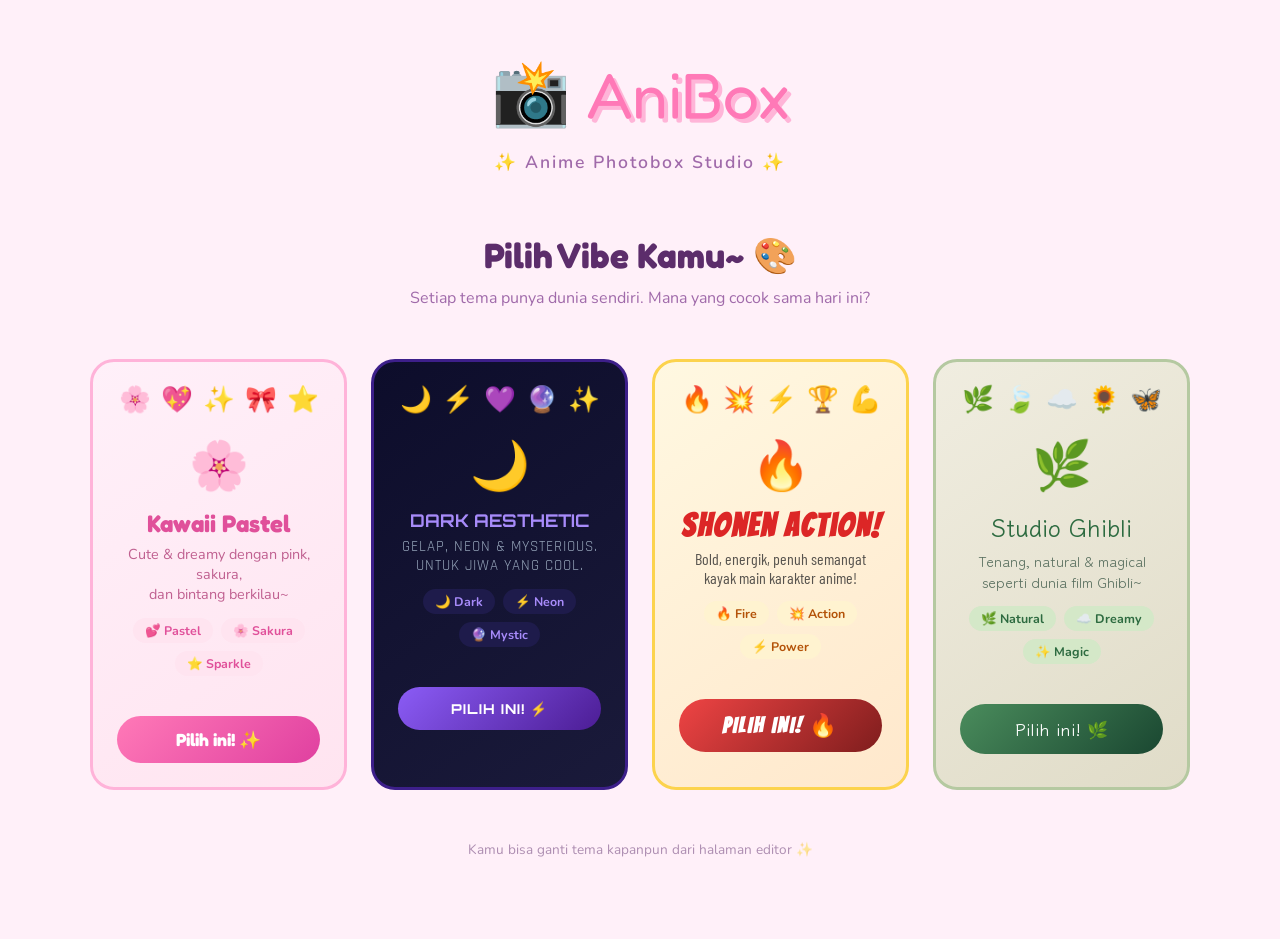
<file: index.html>
<!DOCTYPE html>
<html lang="id">
<head>
  <meta charset="UTF-8">
  <meta name="viewport" content="width=device-width, initial-scale=1.0">
  <title>AniBox ✨ Anime Photobox Studio</title>
  <link rel="stylesheet" href="CSS/style.css">
</head>
<body>

  <!-- Floating particles background -->
  <div class="particles-bg" id="particles"></div>

  <div class="landing-container">

    <!-- Header / Logo -->
    <header class="landing-header">
      <div class="header-logo">
        <span class="header-logo-emoji">📸</span>
        <span class="header-logo-text">AniBox</span>
      </div>
      <p class="header-tagline">✨ Anime Photobox Studio ✨</p>
    </header>

    <!-- Theme Selector -->
    <section class="selector-section">
      <h2 class="selector-title">Pilih Vibe Kamu~ 🎨</h2>
      <p class="selector-sub">Setiap tema punya dunia sendiri. Mana yang cocok sama hari ini?</p>

      <div class="themes-grid">

        <!-- KAWAII PASTEL -->
        <div class="theme-card kawaii" onclick="selectTheme('kawaii')">
          <div class="card-deco-row">
            <span>🌸</span><span>💖</span><span>✨</span><span>🎀</span><span>⭐</span>
          </div>
          <div class="card-body">
            <div class="card-main-icon">🌸</div>
            <h3 class="card-title-kawaii">Kawaii Pastel</h3>
            <p class="card-desc-kawaii">Cute & dreamy dengan pink, sakura,<br>dan bintang berkilau~</p>
            <div class="card-tags">
              <span>💕 Pastel</span>
              <span>🌸 Sakura</span>
              <span>⭐ Sparkle</span>
            </div>
          </div>
          <button class="pick-btn">Pilih ini! ✨</button>
        </div>

        <!-- DARK AESTHETIC -->
        <div class="theme-card dark-ae" onclick="selectTheme('dark')">
          <div class="card-deco-row">
            <span>🌙</span><span>⚡</span><span>💜</span><span>🔮</span><span>✨</span>
          </div>
          <div class="card-body">
            <div class="card-main-icon">🌙</div>
            <h3 class="card-title-dark">DARK AESTHETIC</h3>
            <p class="card-desc-dark">GELAP, NEON & MYSTERIOUS.<br>UNTUK JIWA YANG COOL.</p>
            <div class="card-tags">
              <span>🌙 Dark</span>
              <span>⚡ Neon</span>
              <span>🔮 Mystic</span>
            </div>
          </div>
          <button class="pick-btn">PILIH INI! ⚡</button>
        </div>

        <!-- SHONEN ACTION -->
        <div class="theme-card shonen" onclick="selectTheme('shonen')">
          <div class="card-deco-row">
            <span>🔥</span><span>💥</span><span>⚡</span><span>🏆</span><span>💪</span>
          </div>
          <div class="card-body">
            <div class="card-main-icon">🔥</div>
            <h3 class="card-title-shonen">Shonen Action!</h3>
            <p class="card-desc-shonen">Bold, energik, penuh semangat<br>kayak main karakter anime!</p>
            <div class="card-tags">
              <span>🔥 Fire</span>
              <span>💥 Action</span>
              <span>⚡ Power</span>
            </div>
          </div>
          <button class="pick-btn">PILIH INI! 🔥</button>
        </div>

        <!-- STUDIO GHIBLI -->
        <div class="theme-card ghibli" onclick="selectTheme('ghibli')">
          <div class="card-deco-row">
            <span>🌿</span><span>🍃</span><span>☁️</span><span>🌻</span><span>🦋</span>
          </div>
          <div class="card-body">
            <div class="card-main-icon">🌿</div>
            <h3 class="card-title-ghibli">Studio Ghibli</h3>
            <p class="card-desc-ghibli">Tenang, natural & magical<br>seperti dunia film Ghibli~</p>
            <div class="card-tags">
              <span>🌿 Natural</span>
              <span>☁️ Dreamy</span>
              <span>✨ Magic</span>
            </div>
          </div>
          <button class="pick-btn">Pilih ini! 🌿</button>
        </div>

      </div>
    </section>

    <!-- Footer hint -->
    <p style="text-align:center; margin-top:50px; opacity:0.5; font-size:0.85rem;">
      Kamu bisa ganti tema kapanpun dari halaman editor ✨
    </p>

  </div><!-- /landing-container -->

  <script src="js/main.js"></script>

</body>
</html>
</file>
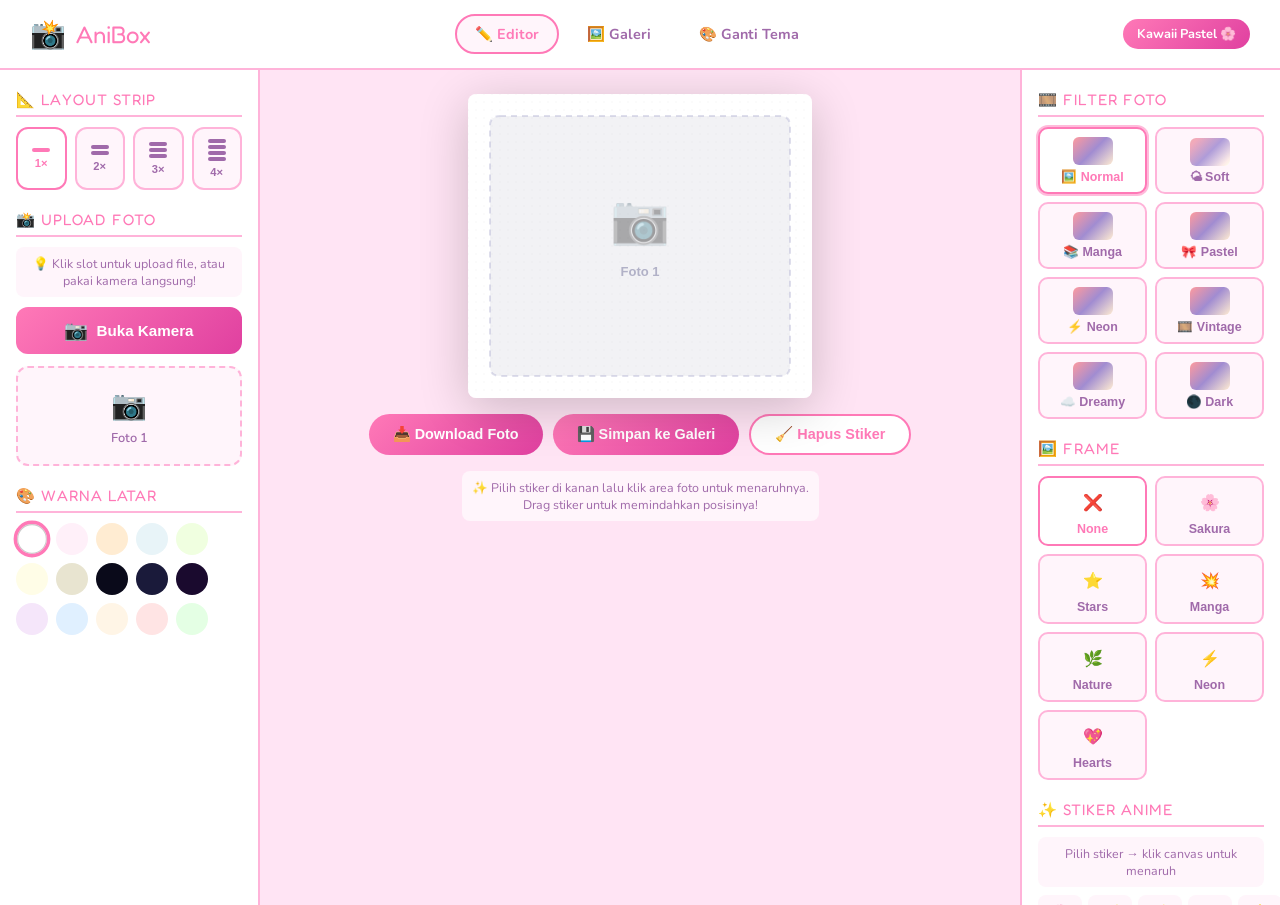
<file: editor.html>
<!DOCTYPE html>
<html lang="id">
<head>
  <meta charset="UTF-8">
  <meta name="viewport" content="width=device-width, initial-scale=1.0">
  <title>AniBox ✨ Editor</title>
  <link rel="stylesheet" href="CSS/style.css">
  <!-- Apply theme immediately to avoid flash of unstyled content -->
  <script>
    (function() {
      var t = localStorage.getItem('anibox-theme') || 'kawaii';
      document.documentElement.setAttribute('data-theme-preload', t);
      document.addEventListener('DOMContentLoaded', function() {
        document.body.classList.remove('theme-kawaii','theme-dark','theme-shonen','theme-ghibli');
        document.body.classList.add('theme-' + t);
      });
    })();
  </script>
</head>
<body class="editor-page theme-kawaii">

  <!-- ===== NAV ===== -->
  <nav class="nav-bar">
    <a href="index.html" class="nav-logo">
      <span class="nav-logo-emoji">📸</span>
      <span class="nav-logo-text">AniBox</span>
    </a>
    <div class="nav-links">
      <a class="nav-link active" data-page="editor" href="editor.html">✏️ Editor</a>
      <a class="nav-link" data-page="gallery" href="gallery.html">🖼️ Galeri</a>
      <a class="nav-link" href="index.html">🎨 Ganti Tema</a>
    </div>
    <div class="nav-theme-badge" id="navThemeBadge">🌸 Kawaii</div>
  </nav>

  <!-- ===== EDITOR LAYOUT ===== -->
  <div class="editor-layout">

    <!-- ===== LEFT PANEL ===== -->
    <aside class="panel-left">

      <!-- Strip Layout -->
      <div>
        <div class="panel-section-title">📐 Layout Strip</div>
        <div class="strip-picker">
          <button class="strip-btn active" title="1 foto">
            <div class="strip-icon"><div class="s-bar"></div></div>
            1×
          </button>
          <button class="strip-btn" title="2 foto">
            <div class="strip-icon"><div class="s-bar"></div><div class="s-bar"></div></div>
            2×
          </button>
          <button class="strip-btn" title="3 foto">
            <div class="strip-icon"><div class="s-bar"></div><div class="s-bar"></div><div class="s-bar"></div></div>
            3×
          </button>
          <button class="strip-btn" title="4 foto">
            <div class="strip-icon"><div class="s-bar"></div><div class="s-bar"></div><div class="s-bar"></div><div class="s-bar"></div></div>
            4×
          </button>
        </div>
      </div>

      <!-- Upload Photos -->
      <div>
        <div class="panel-section-title">📸 Upload Foto</div>
        <p class="hint-text" style="margin-bottom:10px;">
          💡 Klik slot untuk upload file, atau pakai kamera langsung!
        </p>
        <!-- Camera button -->
        <button class="cam-open-btn" onclick="openCamera()">
          <span>📷</span> Buka Kamera
        </button>
        <div id="uploadSlots"></div>
      </div>

      <!-- BG Color -->
      <div>
        <div class="panel-section-title">🎨 Warna Latar</div>
        <div id="bgColorPanel"></div>
      </div>

    </aside>

    <!-- ===== CENTER CANVAS ===== -->
    <main class="editor-center">

      <div id="canvasWrapper" class="canvas-wrapper">
        <canvas id="mainCanvas"></canvas>
        <div id="stickerLayer"></div>
      </div>

      <div class="canvas-actions">
        <button class="action-btn" onclick="downloadPhoto()">📥 Download Foto</button>
        <button class="action-btn" onclick="saveToGallery()">💾 Simpan ke Galeri</button>
        <button class="action-btn secondary" onclick="clearStickers()">🧹 Hapus Stiker</button>
      </div>

      <p class="hint-text" style="max-width: 400px; text-align: center;">
        ✨ Pilih stiker di kanan lalu klik area foto untuk menaruhnya.<br>
        Drag stiker untuk memindahkan posisinya!
      </p>

    </main>

    <!-- ===== RIGHT PANEL ===== -->
    <aside class="panel-right">

      <!-- Filters -->
      <div>
        <div class="panel-section-title">🎞️ Filter Foto</div>
        <div id="filtersPanel"></div>
      </div>

      <!-- Frames -->
      <div>
        <div class="panel-section-title">🖼️ Frame</div>
        <div id="framesPanel"></div>
      </div>

      <!-- Stickers -->
      <div>
        <div class="panel-section-title">✨ Stiker Anime</div>
        <p class="hint-text" style="margin-bottom:8px;">Pilih stiker → klik canvas untuk menaruh</p>
        <div id="stickersPanel"></div>
      </div>

    </aside>

  </div><!-- /editor-layout -->

  <script src="js/main.js"></script>
  <script src="js/editor.js"></script>

  <!-- ===== CAMERA MODAL ===== -->
  <div id="cameraModal" class="cam-modal">
    <div class="cam-modal-inner">

      <div class="cam-modal-header">
        <h2 class="cam-title">📷 Kamera Langsung</h2>
        <span id="camSlotLabel" class="cam-slot-label">Foto untuk Slot 1</span>
        <button class="cam-close-btn" onclick="closeCamera()">✕</button>
      </div>

      <!-- Video preview -->
      <div class="cam-video-wrap">
        <video id="camVideo" autoplay playsinline muted></video>
        <div id="camFlash" class="cam-flash"></div>
        <div id="countdownDisplay" class="cam-countdown"></div>
      </div>

      <!-- Error message -->
      <div id="camError" class="cam-error" style="display:none"></div>

      <!-- Controls -->
      <div id="camControls" class="cam-controls" style="display:none">
        <button class="cam-btn cam-btn-flip" onclick="flipCamera()" title="Ganti kamera">
          🔄 Balik
        </button>
        <button class="cam-btn cam-btn-timer" onclick="startCountdown()" title="Foto dengan hitung mundur">
          ⏱️ 3, 2, 1...
        </button>
        <button class="cam-btn cam-btn-snap" onclick="snapPhoto()" title="Ambil foto sekarang">
          📸 Foto!
        </button>
        <button class="cam-btn cam-btn-auto" onclick="autoSnapStrip()" title="Auto ambil semua slot">
          🎞️ Auto Strip
        </button>
      </div>

      <p class="cam-hint">
        💡 <b>Auto Strip</b>: otomatis foto semua slot satu per satu dengan hitung mundur!
      </p>

    </div>
  </div>

</body>
</html>
</file>
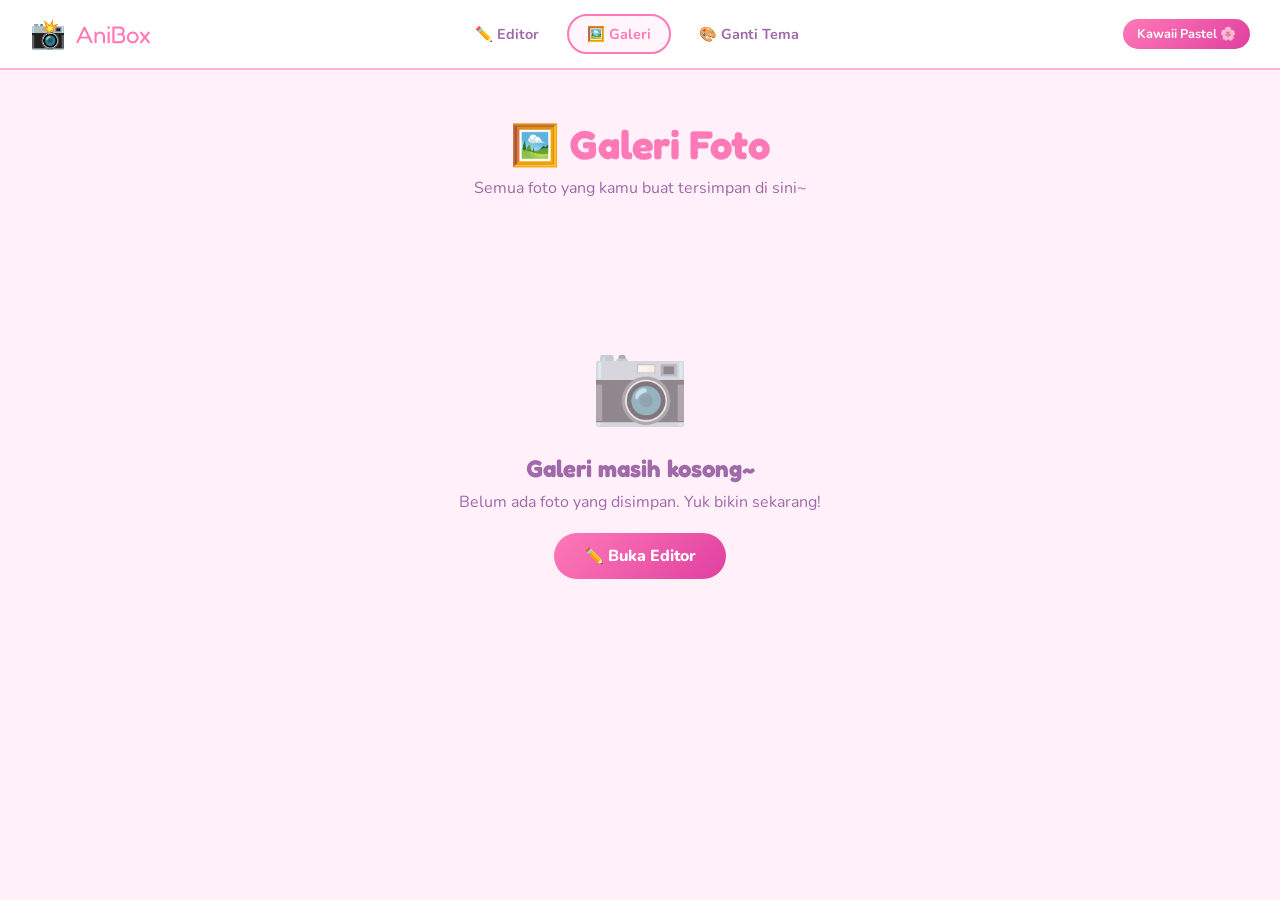
<file: gallery.html>
<!DOCTYPE html>
<html lang="id">
<head>
  <meta charset="UTF-8">
  <meta name="viewport" content="width=device-width, initial-scale=1.0">
  <title>AniBox ✨ Galeri</title>
  <link rel="stylesheet" href="CSS/style.css">
  <script>
    (function() {
      var t = localStorage.getItem('anibox-theme') || 'kawaii';
      document.addEventListener('DOMContentLoaded', function() {
        document.body.classList.remove('theme-kawaii','theme-dark','theme-shonen','theme-ghibli');
        document.body.classList.add('theme-' + t);
      });
    })();
  </script>
</head>
<body class="gallery-page theme-kawaii">

  <!-- NAV -->
  <nav class="nav-bar">
    <a href="index.html" class="nav-logo">
      <span class="nav-logo-emoji">📸</span>
      <span class="nav-logo-text">AniBox</span>
    </a>
    <div class="nav-links">
      <a class="nav-link" data-page="editor" href="editor.html">✏️ Editor</a>
      <a class="nav-link active" data-page="gallery" href="gallery.html">🖼️ Galeri</a>
      <a class="nav-link" href="index.html">🎨 Ganti Tema</a>
    </div>
    <div class="nav-theme-badge" id="navThemeBadge">🌸 Kawaii</div>
  </nav>

  <!-- GALLERY HEADER -->
  <div class="gallery-hero">
    <h1 class="gallery-title" id="galleryTitle">🖼️ Galeri Foto</h1>
    <p class="gallery-sub" id="gallerySub">Semua foto yang kamu buat tersimpan di sini~</p>
  </div>

  <!-- GALLERY GRID -->
  <div class="gallery-grid" id="galleryGrid">
    <!-- filled by JS -->
  </div>

  <script src="js/main.js"></script>
  <script>
    function loadGallery() {
      const grid  = document.getElementById('galleryGrid');
      const sub   = document.getElementById('gallerySub');
      const items = JSON.parse(localStorage.getItem('anibox-gallery') || '[]');

      if (items.length === 0) {
        grid.innerHTML = `
          <div class="gallery-empty">
            <div class="gallery-empty-icon">📷</div>
            <h3>Galeri masih kosong~</h3>
            <p>Belum ada foto yang disimpan. Yuk bikin sekarang!</p>
            <a href="editor.html" class="go-editor-btn">✏️ Buka Editor</a>
          </div>`;
        return;
      }

      sub.textContent = `${items.length} foto tersimpan ✨`;
      grid.innerHTML = '';

      items.forEach((item, idx) => {
        const card = document.createElement('div');
        card.className = 'gallery-card';
        card.innerHTML = `
          <img src="${item.src}" alt="Foto ${idx + 1}" loading="lazy">
          <div class="gallery-card-footer">
            <span class="gallery-card-date">📅 ${item.date || 'Baru'}</span>
            <div class="gallery-card-actions">
              <button class="gallery-btn download" onclick="downloadGalleryPhoto(${idx})">📥</button>
              <button class="gallery-btn delete" onclick="deletePhoto(${idx})">🗑️</button>
            </div>
          </div>`;
        grid.appendChild(card);
      });
    }

    function downloadGalleryPhoto(idx) {
      const items = JSON.parse(localStorage.getItem('anibox-gallery') || '[]');
      if (!items[idx]) return;
      const a = document.createElement('a');
      a.href = items[idx].src;
      a.download = `anibox-${Date.now()}.jpg`;
      a.click();
      showToast('📥 Foto didownload!');
    }

    function deletePhoto(idx) {
      const items = JSON.parse(localStorage.getItem('anibox-gallery') || '[]');
      items.splice(idx, 1);
      localStorage.setItem('anibox-gallery', JSON.stringify(items));
      showToast('🗑️ Foto dihapus');
      loadGallery();
    }

    // Load on page ready
    document.addEventListener('DOMContentLoaded', loadGallery);
  </script>

</body>
</html>
</file>
<file: CSS/style.css>
/* =============================================
   ANIBOX - ANIME PHOTOBOX STUDIO
   Global Styles + 4 Themes
   ============================================= */

/* --- GOOGLE FONTS IMPORT --- */
@import url('https://fonts.googleapis.com/css2?family=Fredoka+One&family=Nunito:wght@400;600;700;800;900&family=Orbitron:wght@400;700;900&family=Rajdhani:wght@400;600;700&family=Bangers&family=Barlow+Condensed:wght@400;600;700;900&family=Klee+One:wght@400;600&family=Zen+Maru+Gothic:wght@400;700&display=swap');

/* --- RESET & BASE --- */
*, *::before, *::after { box-sizing: border-box; margin: 0; padding: 0; }
html { scroll-behavior: smooth; }
body { min-height: 100vh; transition: background 0.6s ease, color 0.4s ease; overflow-x: hidden; }
button { cursor: pointer; border: none; outline: none; }
img { max-width: 100%; display: block; }

/* =============================================
   THEME VARIABLES
   ============================================= */

/* KAWAII PASTEL */
body.theme-kawaii {
  --bg: #fff0f9;
  --bg2: #ffe4f4;
  --surface: #ffffff;
  --surface2: #fff5fb;
  --border: #ffb3d9;
  --primary: #ff79b7;
  --primary-dark: #e05a9a;
  --secondary: #b8d4ff;
  --accent: #ffd166;
  --accent2: #a8e6cf;
  --text: #5c2d6b;
  --text-light: #a06aaa;
  --text-inv: #ffffff;
  --glow: rgba(255, 121, 183, 0.5);
  --card-grad: linear-gradient(135deg, #fff0f9 0%, #ffe4f0 100%);
  --btn-grad: linear-gradient(135deg, #ff79b7, #e040a0);
  --font-display: 'Fredoka One', cursive;
  --font-body: 'Nunito', sans-serif;
  --deco-char: '✨';
  background: var(--bg);
  color: var(--text);
  font-family: var(--font-body);
}

/* DARK AESTHETIC */
body.theme-dark {
  --bg: #080818;
  --bg2: #0d0d2b;
  --surface: #111128;
  --surface2: #1a1a3a;
  --border: #3d1f8a;
  --primary: #8b5cf6;
  --primary-dark: #6d28d9;
  --secondary: #06b6d4;
  --accent: #f472b6;
  --accent2: #34d399;
  --text: #e2e8f0;
  --text-light: #94a3b8;
  --text-inv: #ffffff;
  --glow: rgba(139, 92, 246, 0.6);
  --card-grad: linear-gradient(135deg, #111128 0%, #1e1b4b 100%);
  --btn-grad: linear-gradient(135deg, #8b5cf6, #6d28d9);
  --font-display: 'Orbitron', monospace;
  --font-body: 'Rajdhani', sans-serif;
  --deco-char: '⚡';
  background: var(--bg);
  color: var(--text);
  font-family: var(--font-body);
}

/* SHONEN ACTION */
body.theme-shonen {
  --bg: #fffbf0;
  --bg2: #fff3d0;
  --surface: #ffffff;
  --surface2: #fffaee;
  --border: #fcd34d;
  --primary: #ef4444;
  --primary-dark: #b91c1c;
  --secondary: #f97316;
  --accent: #fbbf24;
  --accent2: #1d4ed8;
  --text: #1c1917;
  --text-light: #78716c;
  --text-inv: #ffffff;
  --glow: rgba(239, 68, 68, 0.5);
  --card-grad: linear-gradient(135deg, #fffbf0 0%, #fff3d0 100%);
  --btn-grad: linear-gradient(135deg, #ef4444, #b91c1c);
  --font-display: 'Bangers', cursive;
  --font-body: 'Barlow Condensed', sans-serif;
  --deco-char: '🔥';
  background: var(--bg);
  color: var(--text);
  font-family: var(--font-body);
  font-size: 1.05rem;
  letter-spacing: 0.02em;
}

/* STUDIO GHIBLI */
body.theme-ghibli {
  --bg: #f0ede0;
  --bg2: #e8e4d0;
  --surface: #faf8f0;
  --surface2: #f5f2e4;
  --border: #b5c9a1;
  --primary: #4a8c5c;
  --primary-dark: #2d6b40;
  --secondary: #7ab3d0;
  --accent: #e8925e;
  --accent2: #d4a843;
  --text: #2c3e2d;
  --text-light: #6b7c6e;
  --text-inv: #ffffff;
  --glow: rgba(74, 140, 92, 0.4);
  --card-grad: linear-gradient(135deg, #f0ede0 0%, #e0dcc8 100%);
  --btn-grad: linear-gradient(135deg, #4a8c5c, #2d6b40);
  --font-display: 'Klee One', cursive;
  --font-body: 'Zen Maru Gothic', sans-serif;
  --deco-char: '🌿';
  background: var(--bg);
  color: var(--text);
  font-family: var(--font-body);
}

/* Fallback default (before theme selected) */
body:not([class*="theme-"]) {
  --bg: #f8f0ff; --surface: #fff; --primary: #9b59b6;
  --text: #2c1e4a; --font-body: 'Nunito', sans-serif;
  --font-display: 'Fredoka One', cursive;
  --btn-grad: linear-gradient(135deg, #9b59b6, #7d3c98);
  background: var(--bg); color: var(--text); font-family: var(--font-body);
}

/* =============================================
   SHARED COMPONENTS
   ============================================= */

.nav-bar {
  display: flex; align-items: center; justify-content: space-between;
  padding: 14px 30px; position: sticky; top: 0; z-index: 100;
  background: var(--surface); border-bottom: 2px solid var(--border);
  backdrop-filter: blur(10px);
}
.nav-logo { display: flex; align-items: center; gap: 10px; text-decoration: none; }
.nav-logo-emoji { font-size: 1.8rem; }
.nav-logo-text { font-family: var(--font-display); font-size: 1.5rem; color: var(--primary); }
.nav-links { display: flex; gap: 8px; }
.nav-link {
  padding: 8px 18px; border-radius: 20px; font-family: var(--font-body);
  font-weight: 700; font-size: 0.9rem; text-decoration: none; cursor: pointer;
  color: var(--text-light); transition: all 0.3s;
  border: 2px solid transparent;
}
.nav-link:hover, .nav-link.active {
  color: var(--primary); border-color: var(--primary);
  background: var(--surface2);
}
.nav-theme-badge {
  padding: 6px 14px; border-radius: 20px; font-size: 0.8rem; font-weight: 700;
  background: var(--btn-grad); color: var(--text-inv);
}

/* =============================================
   INDEX PAGE - THEME SELECTOR
   ============================================= */

.landing-page { min-height: 100vh; position: relative; overflow: hidden; }

.particles-bg {
  position: fixed; inset: 0; pointer-events: none; z-index: 0; overflow: hidden;
}
.particle {
  position: absolute; bottom: -50px; animation: floatUp linear infinite;
  opacity: 0.7; user-select: none;
}
@keyframes floatUp {
  0%   { transform: translateY(0) rotate(0deg); opacity: 0.8; }
  100% { transform: translateY(-110vh) rotate(360deg); opacity: 0; }
}

.landing-container {
  position: relative; z-index: 1; max-width: 1200px;
  margin: 0 auto; padding: 50px 20px 80px;
}

.landing-header { text-align: center; margin-bottom: 60px; }
.header-logo { display: flex; align-items: center; justify-content: center; gap: 16px; margin-bottom: 12px; }
.header-logo-emoji { font-size: 4rem; animation: bobble 2s ease-in-out infinite; }
@keyframes bobble { 0%,100%{transform:translateY(0)} 50%{transform:translateY(-10px)} }
.header-logo-text {
  font-family: var(--font-display); font-size: 4rem; color: var(--primary);
  text-shadow: 4px 4px 0 var(--glow, rgba(0,0,0,0.1));
}
.header-tagline { font-size: 1.1rem; color: var(--text-light); font-weight: 600; letter-spacing: 2px; }

.selector-section { text-align: center; }
.selector-title {
  font-family: var(--font-display); font-size: 2.2rem; color: var(--text);
  margin-bottom: 10px;
}
.selector-sub { color: var(--text-light); font-size: 1rem; margin-bottom: 50px; }

.themes-grid {
  display: grid; grid-template-columns: repeat(auto-fit, minmax(250px, 1fr));
  gap: 24px; max-width: 1100px; margin: 0 auto;
}

.theme-card {
  position: relative; border-radius: 24px; overflow: hidden;
  cursor: pointer; transition: transform 0.4s cubic-bezier(.175,.885,.32,1.275), box-shadow 0.4s;
  border: 3px solid transparent;
}
.theme-card:hover { transform: translateY(-12px) scale(1.02); }

/* Kawaii card */
.theme-card.kawaii { background: linear-gradient(145deg, #fff0f9, #ffe4f0); border-color: #ffb3d9; }
.theme-card.kawaii:hover { box-shadow: 0 20px 60px rgba(255,121,183,0.4); border-color: #ff79b7; }

/* Dark card */
.theme-card.dark-ae { background: linear-gradient(145deg, #0d0d2b, #1a1a3a); border-color: #3d1f8a; }
.theme-card.dark-ae:hover { box-shadow: 0 20px 60px rgba(139,92,246,0.5); border-color: #8b5cf6; }

/* Shonen card */
.theme-card.shonen { background: linear-gradient(145deg, #fff8e1, #ffe8cc); border-color: #fcd34d; }
.theme-card.shonen:hover { box-shadow: 0 20px 60px rgba(239,68,68,0.4); border-color: #ef4444; }

/* Ghibli card */
.theme-card.ghibli { background: linear-gradient(145deg, #f0ede0, #e0dcc8); border-color: #b5c9a1; }
.theme-card.ghibli:hover { box-shadow: 0 20px 60px rgba(74,140,92,0.4); border-color: #4a8c5c; }

.card-deco-row {
  display: flex; justify-content: center; gap: 10px; padding: 20px 20px 0;
  font-size: 1.6rem;
}
.card-deco-row span { animation: wiggle 1.5s ease-in-out infinite; }
.card-deco-row span:nth-child(2) { animation-delay: 0.2s; }
.card-deco-row span:nth-child(3) { animation-delay: 0.4s; }
.card-deco-row span:nth-child(4) { animation-delay: 0.6s; }
.card-deco-row span:nth-child(5) { animation-delay: 0.8s; }
@keyframes wiggle { 0%,100%{transform:rotate(-8deg)} 50%{transform:rotate(8deg)} }

.card-body { padding: 16px 24px 20px; text-align: center; }
.card-main-icon { font-size: 3rem; margin-bottom: 10px; }

.card-title-kawaii  { font-family:'Fredoka One',cursive; color:#e0509a; font-size:1.5rem; margin-bottom:6px; }
.card-title-dark    { font-family:'Orbitron',monospace; color:#a78bfa; font-size:1.1rem; margin-bottom:6px; text-transform:uppercase; }
.card-title-shonen  { font-family:'Bangers',cursive; color:#dc2626; font-size:2rem; letter-spacing:2px; margin-bottom:6px; }
.card-title-ghibli  { font-family:'Klee One',cursive; color:#2d6b40; font-size:1.5rem; margin-bottom:6px; }

.card-desc-kawaii  { color:#c06090; font-family:'Nunito',sans-serif; font-size:0.9rem; margin-bottom:14px; }
.card-desc-dark    { color:#94a3b8; font-family:'Rajdhani',sans-serif; font-size:0.95rem; letter-spacing:1px; margin-bottom:14px; }
.card-desc-shonen  { color:#57534e; font-family:'Barlow Condensed',sans-serif; font-size:1rem; margin-bottom:14px; }
.card-desc-ghibli  { color:#5a7060; font-family:'Zen Maru Gothic',sans-serif; font-size:0.9rem; margin-bottom:14px; }

.card-tags { display:flex; gap:8px; justify-content:center; flex-wrap:wrap; margin-bottom:20px; }
.card-tags span {
  padding:4px 12px; border-radius:20px; font-size:0.78rem; font-weight:700;
}
.kawaii  .card-tags span { background:#ffe4f0; color:#e0509a; }
.dark-ae .card-tags span { background:#1e1b4b; color:#a78bfa; }
.shonen  .card-tags span { background:#fff3d0; color:#b45309; }
.ghibli  .card-tags span { background:#d4e8c8; color:#2d6b40; }

.pick-btn {
  width:calc(100% - 48px); margin:0 24px 24px; padding:13px;
  border-radius:50px; font-weight:800; font-size:0.95rem;
  transition: transform 0.2s, box-shadow 0.2s;
}
.pick-btn:hover { transform:scale(1.05); }
.pick-btn:active { transform:scale(0.97); }

.kawaii  .pick-btn { background:linear-gradient(135deg,#ff79b7,#e040a0); color:#fff; font-family:'Fredoka One',cursive; font-size:1.1rem; }
.dark-ae .pick-btn { background:linear-gradient(135deg,#8b5cf6,#4c1d95); color:#fff; font-family:'Orbitron',monospace; font-size:0.85rem; letter-spacing:1px; }
.shonen  .pick-btn { background:linear-gradient(135deg,#ef4444,#7f1d1d); color:#fff; font-family:'Bangers',cursive; font-size:1.4rem; letter-spacing:2px; }
.ghibli  .pick-btn { background:linear-gradient(135deg,#4a8c5c,#1a4731); color:#fff; font-family:'Klee One',cursive; font-size:1.05rem; }

/* =============================================
   EDITOR PAGE
   ============================================= */

.editor-page { min-height: 100vh; }

.editor-layout {
  display: grid;
  grid-template-columns: 260px 1fr 260px;
  gap: 0; height: calc(100vh - 65px);
}

/* Left Panel - Upload & Settings */
.panel-left {
  background: var(--surface); border-right: 2px solid var(--border);
  padding: 20px 16px; overflow-y: auto; display: flex; flex-direction: column; gap: 20px;
}

/* Center - Canvas */
.editor-center {
  background: var(--bg2); display: flex; flex-direction: column;
  align-items: center; justify-content: flex-start;
  padding: 24px 20px; overflow-y: auto; gap: 16px;
}

/* Right Panel - Decor */
.panel-right {
  background: var(--surface); border-left: 2px solid var(--border);
  padding: 20px 16px; overflow-y: auto; display: flex; flex-direction: column; gap: 20px;
}

.panel-section-title {
  font-family: var(--font-display); font-size: 0.95rem; color: var(--primary);
  text-transform: uppercase; letter-spacing: 1px; margin-bottom: 10px;
  padding-bottom: 6px; border-bottom: 2px solid var(--border);
}

/* Strip Layout Picker */
.strip-picker { display: grid; grid-template-columns: repeat(4,1fr); gap: 8px; }
.strip-btn {
  display: flex; flex-direction: column; align-items: center; justify-content: center;
  padding: 10px 4px; border-radius: 12px; background: var(--surface2);
  border: 2px solid var(--border); transition: all 0.2s; font-size: 0.7rem;
  color: var(--text-light); font-weight: 700; gap: 5px;
}
.strip-btn .strip-icon { display: flex; flex-direction: column; gap: 2px; align-items: center; }
.strip-icon .s-bar { width: 18px; height: 4px; background: var(--text-light); border-radius: 2px; }
.strip-btn:hover, .strip-btn.active {
  border-color: var(--primary); color: var(--primary); background: var(--surface);
}
.strip-btn.active .s-bar { background: var(--primary); }

/* Upload slots */
.upload-slots { display: flex; flex-direction: column; gap: 10px; }
.upload-slot {
  position: relative; border: 2px dashed var(--border); border-radius: 12px;
  height: 100px; display: flex; align-items: center; justify-content: center;
  cursor: pointer; transition: all 0.3s; overflow: hidden; background: var(--surface2);
}
.upload-slot:hover { border-color: var(--primary); background: var(--bg2); }
.upload-slot.has-photo { border-style: solid; border-color: var(--primary); }
.upload-slot img { width: 100%; height: 100%; object-fit: cover; position: absolute; inset: 0; }
.upload-slot-label {
  display: flex; flex-direction: column; align-items: center; gap: 4px;
  color: var(--text-light); font-size: 0.8rem; font-weight: 600; z-index: 1;
}
.upload-slot-label span:first-child { font-size: 1.8rem; }
.upload-slot .remove-photo {
  position: absolute; top: 5px; right: 5px; z-index: 10;
  background: rgba(0,0,0,0.6); color: white; border-radius: 50%;
  width: 22px; height: 22px; font-size: 0.75rem; display: none;
  align-items: center; justify-content: center;
}
.upload-slot.has-photo:hover .remove-photo { display: flex; }
.upload-slot input[type=file] { display: none; }

/* Canvas area */
.canvas-wrapper {
  position: relative; display: inline-block;
  box-shadow: 0 10px 50px rgba(0,0,0,0.2); border-radius: 8px; overflow: hidden;
}
#mainCanvas { display: block; max-width: 100%; max-height: 520px; }
#stickerLayer {
  position: absolute; inset: 0; pointer-events: none;
  /* stickers placed inside here */
}
.placed-sticker {
  position: absolute; font-size: 2rem; cursor: move; pointer-events: all;
  user-select: none; transform: translate(-50%, -50%); transition: transform 0.1s;
  filter: drop-shadow(1px 1px 3px rgba(0,0,0,0.4));
  animation: popIn 0.3s cubic-bezier(.175,.885,.32,1.275);
}
.placed-sticker:hover { transform: translate(-50%,-50%) scale(1.2); }
.placed-sticker .sticker-del {
  display: none; position: absolute; top: -8px; right: -8px;
  background: #ef4444; color: white; border-radius: 50%;
  width: 18px; height: 18px; font-size: 10px; align-items: center; justify-content: center; cursor: pointer;
}
.placed-sticker:hover .sticker-del { display: flex; }
@keyframes popIn { from{transform:translate(-50%,-50%) scale(0)} to{transform:translate(-50%,-50%) scale(1)} }

/* Canvas action bar */
.canvas-actions { display: flex; gap: 10px; flex-wrap: wrap; justify-content: center; }
.action-btn {
  padding: 10px 24px; border-radius: 50px; font-weight: 800; font-size: 0.9rem;
  background: var(--btn-grad); color: var(--text-inv); transition: all 0.2s;
  display: flex; align-items: center; gap: 6px;
}
.action-btn:hover { transform: scale(1.05); filter: brightness(1.1); }
.action-btn.secondary {
  background: var(--surface); color: var(--primary);
  border: 2px solid var(--primary);
}
.action-btn.secondary:hover { background: var(--surface2); }

/* Filters grid */
.filters-grid { display: grid; grid-template-columns: repeat(2,1fr); gap: 8px; }
.filter-btn {
  padding: 8px 6px; border-radius: 10px; background: var(--surface2);
  border: 2px solid var(--border); font-size: 0.78rem; font-weight: 700;
  color: var(--text-light); transition: all 0.2s; text-align: center;
}
.filter-btn .filter-preview {
  width: 40px; height: 28px; border-radius: 6px; margin: 0 auto 4px;
  background: linear-gradient(135deg, #ff9a9e, #a18cd1 50%, #ffecd2);
}
.filter-btn:hover, .filter-btn.active { border-color: var(--primary); color: var(--primary); background: var(--surface); }
.filter-btn.active { box-shadow: 0 0 0 2px var(--glow, rgba(0,0,0,0.15)); }

/* Filters CSS classes */
.filter-normal   { filter: none; }
.filter-soft     { filter: brightness(1.1) saturate(0.85) blur(0.3px); }
.filter-manga    { filter: grayscale(1) contrast(1.6); }
.filter-pastel   { filter: saturate(0.7) brightness(1.2) hue-rotate(10deg); }
.filter-neon     { filter: saturate(2.5) brightness(1.05) contrast(1.1); }
.filter-vintage  { filter: sepia(0.7) saturate(0.9) brightness(0.95); }
.filter-dreamy   { filter: blur(0.5px) brightness(1.15) saturate(1.3) hue-rotate(-15deg); }
.filter-dark     { filter: brightness(0.75) contrast(1.3) saturate(1.2); }

/* Filter preview colors */
.fp-normal  { background: linear-gradient(135deg, #ff9a9e, #fad0c4); }
.fp-soft    { background: linear-gradient(135deg, #ffecd2, #fcb69f); filter: brightness(1.1) saturate(0.8); }
.fp-manga   { background: linear-gradient(135deg, #ccc, #333); }
.fp-pastel  { background: linear-gradient(135deg, #e8c1f4, #c1d9f4); }
.fp-neon    { background: linear-gradient(135deg, #ff00ff, #00ffff); }
.fp-vintage { background: linear-gradient(135deg, #c8a97e, #9e7b52); }
.fp-dreamy  { background: linear-gradient(135deg, #e0c3fc, #8ec5fc); }
.fp-dark    { background: linear-gradient(135deg, #374151, #1f2937); }

/* Frames grid */
.frames-grid { display: grid; grid-template-columns: repeat(2,1fr); gap: 8px; }
.frame-btn {
  padding: 8px; border-radius: 10px; background: var(--surface2);
  border: 2px solid var(--border); font-size: 0.78rem; font-weight: 700;
  color: var(--text-light); transition: all 0.2s; text-align: center; cursor: pointer;
}
.frame-btn .frame-preview {
  width: 40px; height: 32px; border-radius: 4px; margin: 0 auto 4px;
  display: flex; align-items: center; justify-content: center; font-size: 1rem;
}
.frame-btn:hover, .frame-btn.active { border-color: var(--primary); color: var(--primary); background: var(--surface); }

/* Stickers grid */
.stickers-grid { display: grid; grid-template-columns: repeat(5,1fr); gap: 6px; }
.sticker-btn {
  font-size: 1.4rem; padding: 6px; border-radius: 8px;
  background: var(--surface2); border: 2px solid transparent;
  transition: all 0.2s; text-align: center; cursor: pointer;
}
.sticker-btn:hover { background: var(--surface); border-color: var(--primary); transform: scale(1.2); }
.sticker-btn.selected { border-color: var(--primary); background: var(--bg2); box-shadow: 0 0 0 2px var(--glow,rgba(0,0,0,0.1)); }

.hint-text { font-size: 0.78rem; color: var(--text-light); background: var(--surface2); padding: 8px 10px; border-radius: 8px; text-align: center; }

/* Canvas bg color picker */
.bg-colors { display: flex; gap: 8px; flex-wrap: wrap; }
.bg-color-btn {
  width: 32px; height: 32px; border-radius: 50%; cursor: pointer;
  border: 3px solid transparent; transition: all 0.2s;
}
.bg-color-btn:hover, .bg-color-btn.active { border-color: var(--primary); transform: scale(1.15); }

/* =============================================
   GALLERY PAGE
   ============================================= */

.gallery-page { min-height: 100vh; }

.gallery-hero {
  text-align: center; padding: 50px 20px 30px;
}
.gallery-title {
  font-family: var(--font-display); font-size: 2.5rem; color: var(--primary); margin-bottom: 8px;
}
.gallery-sub { color: var(--text-light); font-size: 1rem; }

.gallery-grid {
  display: grid; grid-template-columns: repeat(auto-fill, minmax(220px, 1fr));
  gap: 20px; max-width: 1100px; margin: 0 auto; padding: 20px;
}

.gallery-card {
  border-radius: 16px; overflow: hidden; background: var(--surface);
  border: 2px solid var(--border); transition: all 0.3s; position: relative;
}
.gallery-card:hover { transform: translateY(-6px); box-shadow: 0 15px 40px rgba(0,0,0,0.15); border-color: var(--primary); }
.gallery-card img { width: 100%; height: 200px; object-fit: cover; display: block; }
.gallery-card-footer {
  padding: 12px 14px; display: flex; justify-content: space-between; align-items: center;
}
.gallery-card-date { font-size: 0.8rem; color: var(--text-light); }
.gallery-card-actions { display: flex; gap: 8px; }
.gallery-btn {
  padding: 6px 12px; border-radius: 20px; font-size: 0.78rem; font-weight: 700;
  transition: all 0.2s;
}
.gallery-btn.download { background: var(--btn-grad); color: var(--text-inv); }
.gallery-btn.delete { background: var(--surface2); color: #ef4444; border: 1.5px solid #ef4444; }
.gallery-btn:hover { transform: scale(1.05); }

.gallery-empty {
  grid-column: 1/-1; text-align: center; padding: 80px 20px;
  color: var(--text-light);
}
.gallery-empty-icon { font-size: 5rem; margin-bottom: 16px; opacity: 0.5; }
.gallery-empty h3 { font-family: var(--font-display); font-size: 1.5rem; margin-bottom: 8px; }
.go-editor-btn {
  display: inline-block; margin-top: 20px; padding: 12px 30px;
  background: var(--btn-grad); color: var(--text-inv);
  border-radius: 50px; font-weight: 800; text-decoration: none; transition: all 0.2s;
}
.go-editor-btn:hover { transform: scale(1.05); filter: brightness(1.1); }

/* Toasts / notifications */
.toast {
  position: fixed; bottom: 30px; left: 50%; transform: translateX(-50%) translateY(100px);
  background: var(--surface); border: 2px solid var(--primary); color: var(--text);
  padding: 12px 24px; border-radius: 50px; font-weight: 700; font-size: 0.9rem;
  box-shadow: 0 8px 30px rgba(0,0,0,0.2); z-index: 9999; transition: transform 0.4s cubic-bezier(.175,.885,.32,1.275);
}
.toast.show { transform: translateX(-50%) translateY(0); }

/* =============================================
   UTILITY & MISC
   ============================================= */

.text-primary { color: var(--primary); }
.font-display  { font-family: var(--font-display); }

/* Dark theme special: glowing elements */
body.theme-dark .nav-bar { border-bottom-color: #3d1f8a; box-shadow: 0 2px 20px rgba(139,92,246,0.2); }
body.theme-dark .action-btn { box-shadow: 0 0 20px rgba(139,92,246,0.4); }
body.theme-dark .theme-card.dark-ae { box-shadow: inset 0 0 40px rgba(139,92,246,0.1); }

/* Shonen special: comic-style shadows */
body.theme-shonen .action-btn { box-shadow: 4px 4px 0 #7f1d1d; }
body.theme-shonen .theme-card.shonen { box-shadow: 4px 4px 0 #fbbf24; }

/* Responsive */
@media (max-width: 900px) {
  .editor-layout {
    grid-template-columns: 1fr;
    height: auto;
  }
  .panel-left, .panel-right {
    border: none;
    border-bottom: 2px solid var(--border);
    max-height: none;
  }
  .editor-center { padding: 16px; }
  #mainCanvas { max-width: 100% !important; }
  .themes-grid { grid-template-columns: 1fr 1fr; }
}
@media (max-width: 600px) {
  .themes-grid { grid-template-columns: 1fr; }
  .header-logo-text { font-size: 2.5rem; }
  .nav-links { gap: 4px; }
  .nav-link { padding: 6px 10px; font-size: 0.8rem; }
  .canvas-actions { flex-direction: column; align-items: center; }
  .action-btn { width: 100%; max-width: 280px; justify-content: center; }
}

/* Force hide file input everywhere */
input[type="file"] { display: none !important; }

/* =============================================
   CAMERA MODAL
   ============================================= */

.cam-open-btn {
  width: 100%; padding: 12px; margin-bottom: 12px;
  border-radius: 12px; font-weight: 800; font-size: 0.95rem;
  background: var(--btn-grad); color: var(--text-inv);
  display: flex; align-items: center; justify-content: center; gap: 8px;
  transition: all 0.2s;
}
.cam-open-btn:hover { transform: scale(1.03); filter: brightness(1.1); }
.cam-open-btn span { font-size: 1.2rem; }

/* Modal overlay */
.cam-modal {
  display: none; position: fixed; inset: 0; z-index: 1000;
  background: rgba(0, 0, 0, 0.8); backdrop-filter: blur(8px);
  align-items: center; justify-content: center;
}
.cam-modal.open { display: flex; animation: fadeIn 0.3s ease; }
@keyframes fadeIn { from { opacity: 0; } to { opacity: 1; } }

.cam-modal-inner {
  background: var(--surface); border: 2px solid var(--border);
  border-radius: 24px; width: min(600px, 95vw); overflow: hidden;
  box-shadow: 0 30px 80px rgba(0, 0, 0, 0.5);
  animation: slideUp 0.35s cubic-bezier(.175,.885,.32,1.275);
}
@keyframes slideUp { from { transform: translateY(40px); opacity: 0; } to { transform: translateY(0); opacity: 1; } }

.cam-modal-header {
  display: flex; align-items: center; justify-content: space-between;
  padding: 16px 20px; border-bottom: 2px solid var(--border);
  background: var(--surface2);
}
.cam-title { font-family: var(--font-display); font-size: 1.2rem; color: var(--primary); }
.cam-slot-label {
  font-size: 0.82rem; font-weight: 700; padding: 4px 12px;
  background: var(--btn-grad); color: var(--text-inv); border-radius: 20px;
}
.cam-close-btn {
  width: 32px; height: 32px; border-radius: 50%; background: var(--bg2);
  color: var(--text); font-size: 1rem; font-weight: 900; display: flex;
  align-items: center; justify-content: center; transition: all 0.2s;
}
.cam-close-btn:hover { background: #ef4444; color: white; }

/* Video area */
.cam-video-wrap {
  position: relative; background: #000; width: 100%; aspect-ratio: 4/3;
  overflow: hidden;
}
#camVideo {
  width: 100%; height: 100%; object-fit: cover;
  transform: scaleX(-1); /* Mirror for selfie */
}

/* Flash effect */
.cam-flash {
  position: absolute; inset: 0; background: #fff;
  opacity: 0; pointer-events: none; transition: opacity 0.1s;
}

/* Countdown overlay */
.cam-countdown {
  position: absolute; inset: 0; display: none;
  align-items: center; justify-content: center;
  font-size: 8rem; font-family: var(--font-display);
  color: white; text-shadow: 0 0 30px rgba(0,0,0,0.8);
  background: rgba(0,0,0,0.3);
  animation: countPulse 0.9s ease-in-out infinite;
}
.cam-countdown.show { display: flex; }
@keyframes countPulse {
  0%, 100% { transform: scale(1); }
  50%       { transform: scale(1.15); }
}

/* Error */
.cam-error {
  padding: 20px; text-align: center; color: #ef4444;
  font-weight: 700; background: #fee2e2; margin: 16px;
  border-radius: 12px; font-size: 0.9rem;
}

/* Camera controls */
.cam-controls {
  padding: 16px 20px; gap: 10px; flex-wrap: wrap; justify-content: center;
}
.cam-btn {
  padding: 10px 20px; border-radius: 50px; font-weight: 800;
  font-size: 0.88rem; transition: all 0.2s; display: flex;
  align-items: center; gap: 6px;
}
.cam-btn-flip  { background: var(--surface2); color: var(--text); border: 2px solid var(--border); }
.cam-btn-timer { background: var(--surface2); color: var(--text); border: 2px solid var(--border); }
.cam-btn-snap  { background: var(--btn-grad); color: var(--text-inv); font-size: 1rem; padding: 12px 28px; }
.cam-btn-auto  { background: var(--surface2); color: var(--primary); border: 2px solid var(--primary); }
.cam-btn:hover { transform: scale(1.06); filter: brightness(1.1); }

.cam-hint {
  text-align: center; font-size: 0.8rem; color: var(--text-light);
  padding: 0 20px 16px; line-height: 1.5;
}

/* Dark theme: neon glow on camera modal */
body.theme-dark .cam-modal-inner {
  box-shadow: 0 0 60px rgba(139, 92, 246, 0.4), 0 30px 80px rgba(0,0,0,0.7);
}
body.theme-dark .cam-btn-snap { box-shadow: 0 0 20px rgba(139, 92, 246, 0.5); }
</file>
